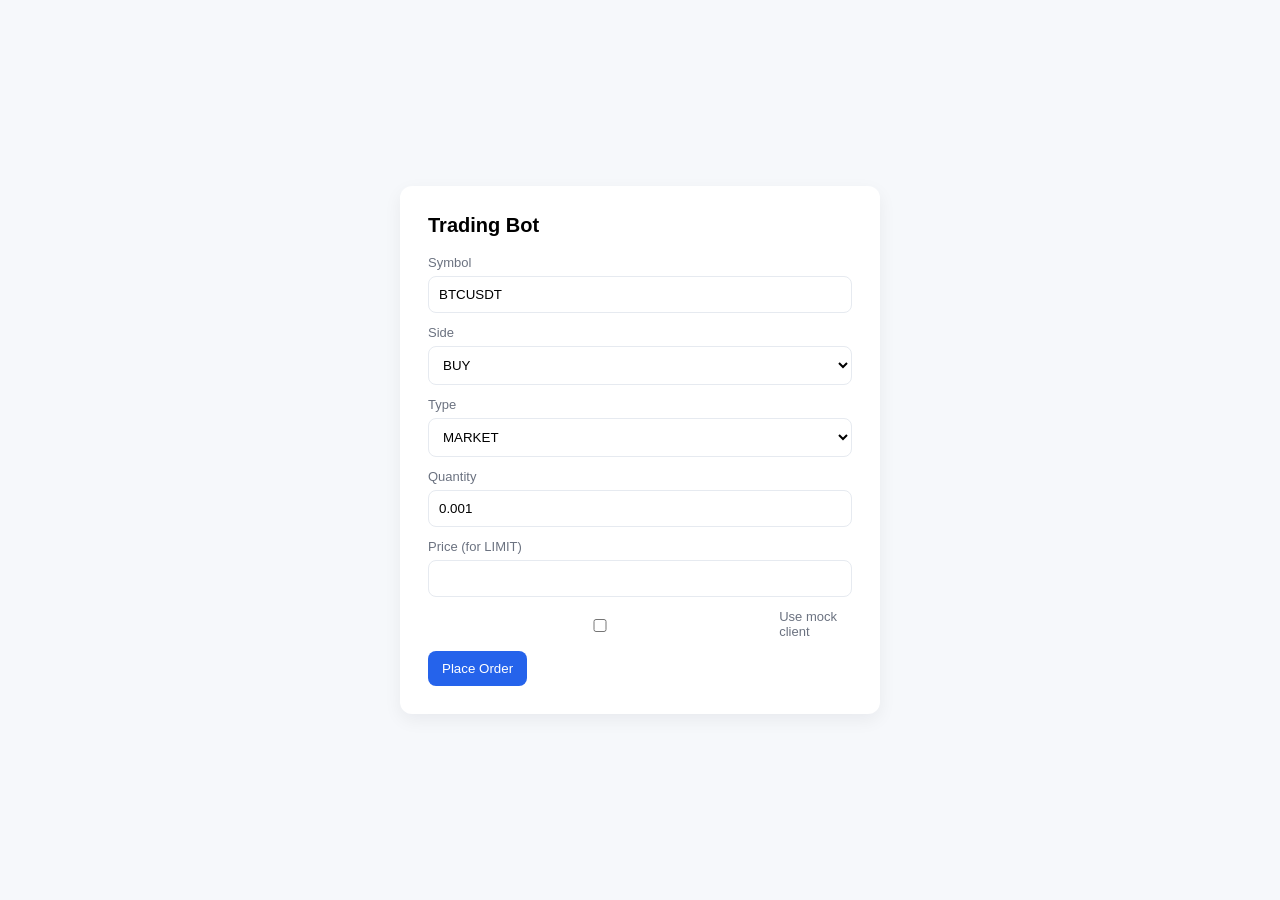
<file: templates/index.html>
<!doctype html>
<html lang="en">
  <head>
    <meta charset="utf-8">
    <meta name="viewport" content="width=device-width,initial-scale=1">
    <title>Trading Bot</title>
    <link rel="stylesheet" href="/static/styles.css">
  </head>
  <body>
    <main class="card">
      <h1>Trading Bot</h1>
      <form method="post">
        <label>Symbol<input name="symbol" value="BTCUSDT" required></label>
        <label>Side
          <select name="side">
            <option>BUY</option>
            <option>SELL</option>
          </select>
        </label>
        <label>Type
          <select name="type">
            <option>MARKET</option>
            <option>LIMIT</option>
          </select>
        </label>
        <label>Quantity<input name="quantity" type="number" step="any" value="0.001" required></label>
        <label>Price (for LIMIT)<input name="price" type="number" step="any"></label>
        <label class="checkbox"><input type="checkbox" name="mock"> Use mock client</label>
        <div class="actions">
          <button type="submit">Place Order</button>
        </div>
      </form>
    </main>
  </body>
</html>
</file>
<file: static/styles.css>
:root{--bg:#f6f8fb;--card:#ffffff;--accent:#2563eb;--muted:#6b7280}
*{box-sizing:border-box;font-family:Inter,Segoe UI,Arial,sans-serif}
body{margin:0;background:var(--bg);display:flex;align-items:center;justify-content:center;min-height:100vh}
.card{width:100%;max-width:480px;padding:28px;border-radius:12px;background:var(--card);box-shadow:0 6px 18px rgba(20,20,40,.06)}
h1{margin:0 0 18px;font-size:20px}
form label{display:block;margin-bottom:12px;color:var(--muted);font-size:13px}
form input, form select{width:100%;padding:10px;border-radius:8px;border:1px solid #e6eaf0;background:#fff;margin-top:6px}
.actions{display:flex;gap:8px;margin-top:12px}
button{background:var(--accent);color:#fff;border:0;padding:10px 14px;border-radius:8px;cursor:pointer}
.checkbox{display:flex;align-items:center;gap:8px}
.error{color:#b91c1c;background:#fff5f5;padding:10px;border-radius:8px}
.success{color:#065f46;background:#ecfdf5;padding:10px;border-radius:8px}
ul{padding-left:18px}
</file>
